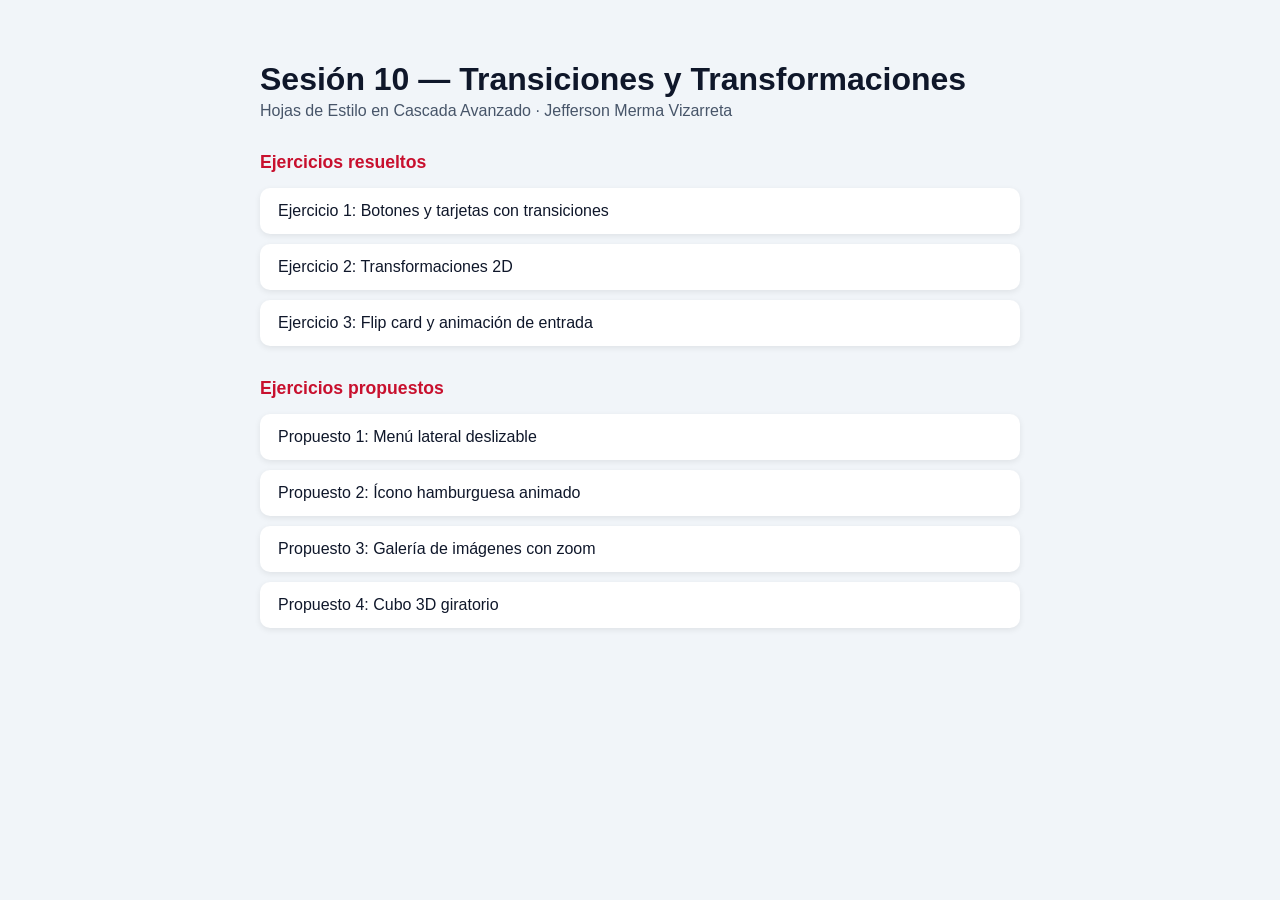
<file: index.html>
<!DOCTYPE html>
<html lang="es">
<head>
  <meta charset="UTF-8">
  <meta name="viewport" content="width=device-width, initial-scale=1.0">
  <title>S10 - Transiciones y Transformaciones</title>
  <style>
    body {
      margin: 0;
      padding: 40px 16px;
      font-family: Arial, sans-serif;
      background: #f1f5f9;
      color: #0f172a;
    }
    .contenedor { max-width: 760px; margin: 0 auto; }
    h1 { margin-bottom: 4px; }
    p { color: #475569; margin-top: 0; }
    h2 { margin-top: 32px; font-size: 1.1rem; color: #c8102e; }
    a {
      display: block;
      padding: 14px 18px;
      margin-bottom: 10px;
      background: #fff;
      color: #0f172a;
      text-decoration: none;
      border-radius: 10px;
      box-shadow: 0 2px 6px rgba(0, 0, 0, 0.08);
      transition: transform 0.25s ease, box-shadow 0.25s ease;
    }
    a:hover, a:focus-visible {
      transform: translateX(6px);
      box-shadow: 0 8px 18px rgba(0, 0, 0, 0.15);
    }
  </style>
</head>
<body>
  <div class="contenedor">
    <h1>Sesión 10 — Transiciones y Transformaciones</h1>
    <p>Hojas de Estilo en Cascada Avanzado · Jefferson Merma Vizarreta</p>

    <h2>Ejercicios resueltos</h2>
    <a href="ej1/index.html">Ejercicio 1: Botones y tarjetas con transiciones</a>
    <a href="ej2/index.html">Ejercicio 2: Transformaciones 2D</a>
    <a href="ej3/index.html">Ejercicio 3: Flip card y animación de entrada</a>

    <h2>Ejercicios propuestos</h2>
    <a href="propuesto1-menu-lateral/index.html">Propuesto 1: Menú lateral deslizable</a>
    <a href="propuesto2-hamburguesa/index.html">Propuesto 2: Ícono hamburguesa animado</a>
    <a href="propuesto3-galeria/index.html">Propuesto 3: Galería de imágenes con zoom</a>
    <a href="propuesto4-cubo3d/index.html">Propuesto 4: Cubo 3D giratorio</a>
  </div>
</body>
</html>
</file>
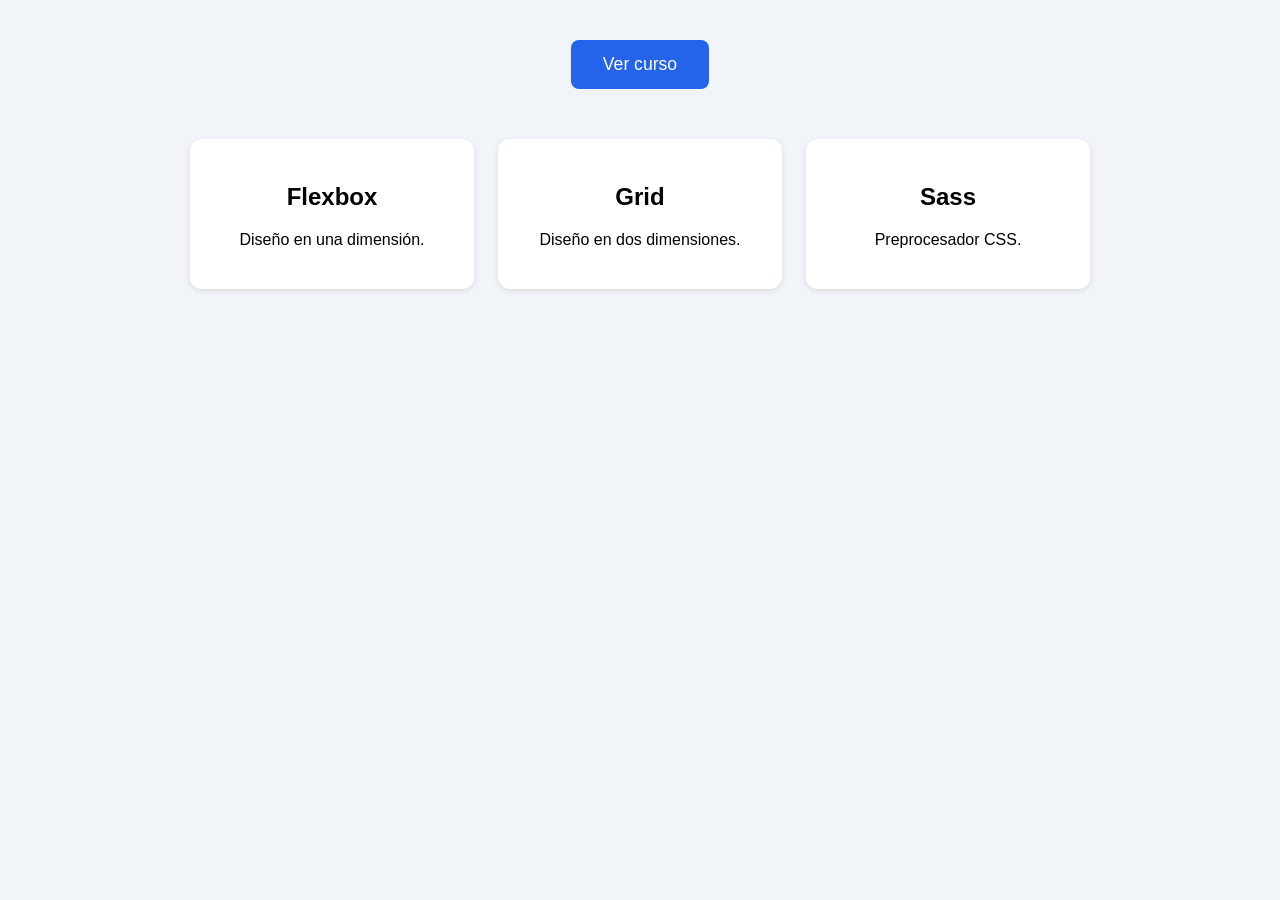
<file: ej1/index.html>
<!DOCTYPE html>
<html lang="es">
<head>
  <meta charset="UTF-8">
  <meta name="viewport" content="width=device-width, initial-scale=1.0">
  <title>Ejercicio 1 - Transiciones</title>
  <link rel="stylesheet" href="styles.css">
</head>
<body>
  <button class="boton">Ver curso</button>

  <section class="galeria">
    <article class="tarjeta"><h2>Flexbox</h2><p>Diseño en una dimensión.</p></article>
    <article class="tarjeta"><h2>Grid</h2><p>Diseño en dos dimensiones.</p></article>
    <article class="tarjeta"><h2>Sass</h2><p>Preprocesador CSS.</p></article>
  </section>
</body>
</html>
</file>
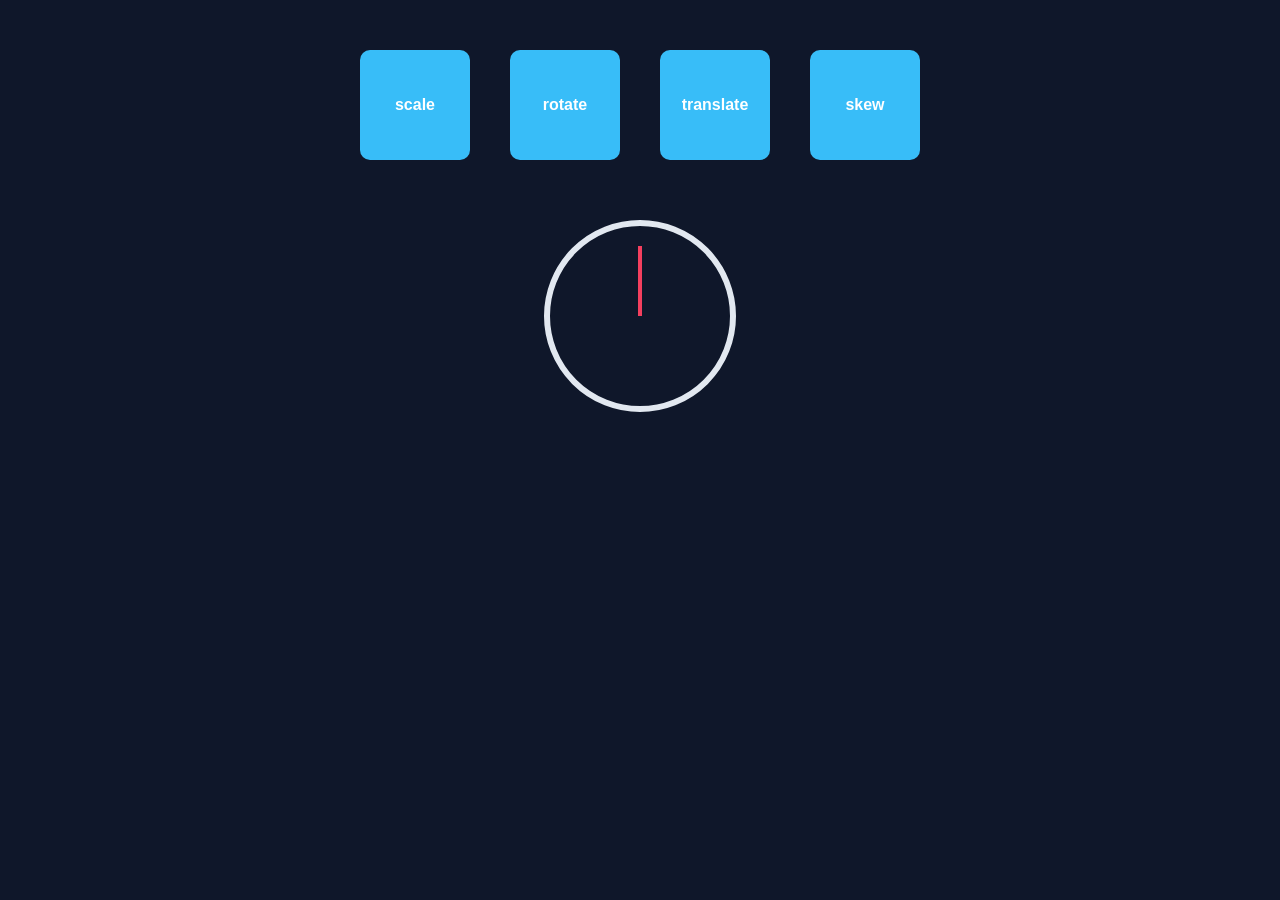
<file: ej2/index.html>
<!DOCTYPE html>
<html lang="es">
<head>
  <meta charset="UTF-8">
  <meta name="viewport" content="width=device-width, initial-scale=1.0">
  <title>Ejercicio 2 - Transformaciones 2D</title>
  <link rel="stylesheet" href="styles.css">
</head>
<body>
  <div class="fila">
    <div class="caja escala">scale</div>
    <div class="caja rota">rotate</div>
    <div class="caja mueve">translate</div>
    <div class="caja inclina">skew</div>
  </div>

  <div class="reloj">
    <div class="aguja"></div>
  </div>
</body>
</html>
</file>
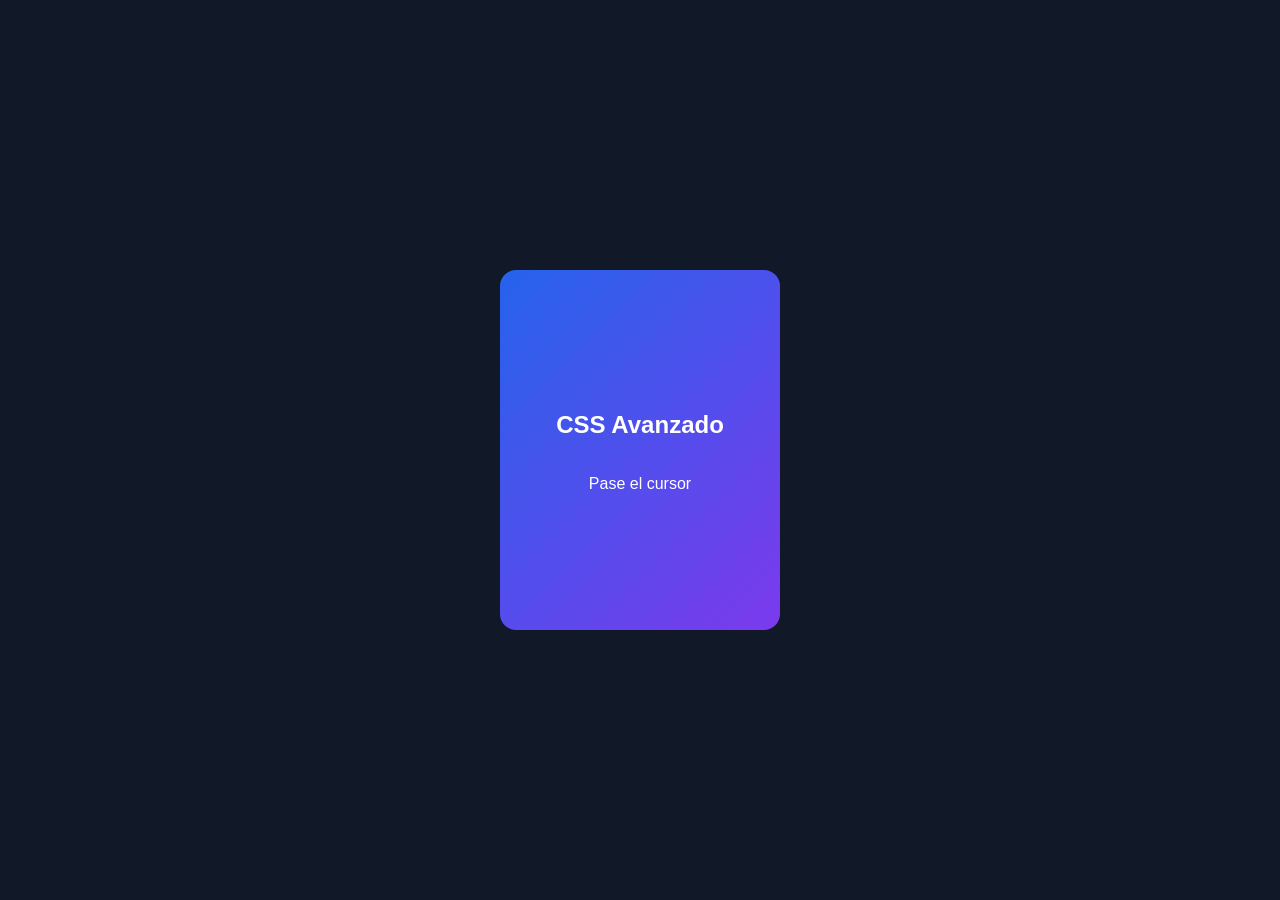
<file: ej3/index.html>
<!DOCTYPE html>
<html lang="es">
<head>
  <meta charset="UTF-8">
  <meta name="viewport" content="width=device-width, initial-scale=1.0">
  <title>Ejercicio 3 - Flip card</title>
  <link rel="stylesheet" href="styles.css">
</head>
<body>
  <div class="escena">
    <div class="tarjeta">
      <div class="cara frente">
        <h2>CSS Avanzado</h2>
        <p>Pase el cursor</p>
      </div>
      <div class="cara reverso">
        <h2>Unidad 3</h2>
        <p>Animaciones, transiciones y transformaciones.</p>
      </div>
    </div>
  </div>
</body>
</html>
</file>
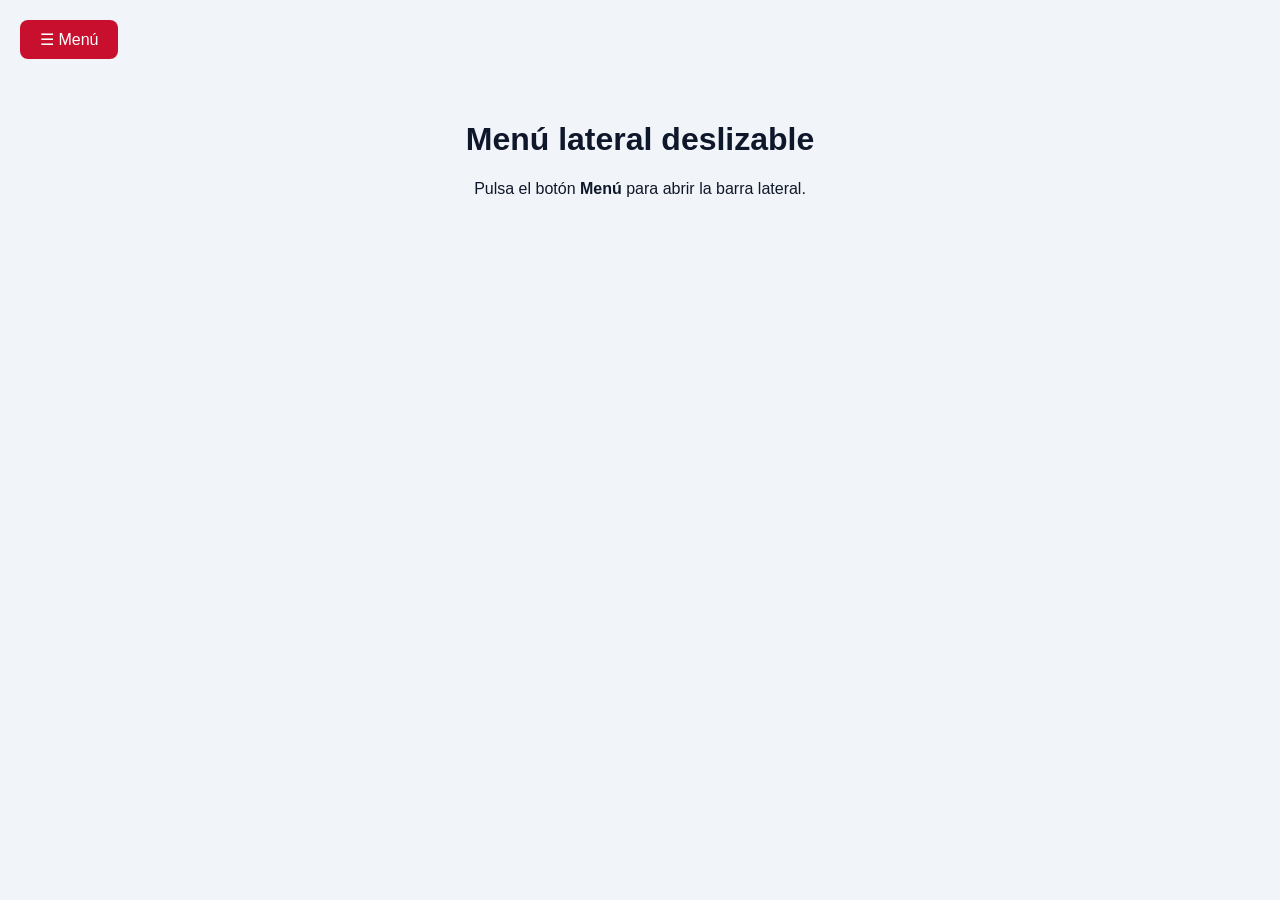
<file: propuesto1-menu-lateral/index.html>
<!DOCTYPE html>
<html lang="es">
<head>
  <meta charset="UTF-8">
  <meta name="viewport" content="width=device-width, initial-scale=1.0">
  <title>Propuesto 1 - Menú lateral</title>
  <link rel="stylesheet" href="styles.css">
</head>
<body>
  <!-- El checkbox guarda si el menú está abierto o cerrado -->
  <input type="checkbox" id="toggle-menu" class="toggle">
  <label for="toggle-menu" class="btn-menu">☰ Menú</label>

  <aside class="sidebar">
    <h2>CSS Avanzado</h2>
    <nav>
      <a href="#">Inicio</a>
      <a href="#">Flexbox</a>
      <a href="#">Grid</a>
      <a href="#">Animaciones</a>
      <a href="#">Transiciones</a>
      <a href="#">Contacto</a>
    </nav>
  </aside>

  <!-- Fondo oscuro: al hacer clic también cierra el menú -->
  <label for="toggle-menu" class="overlay"></label>

  <main class="contenido">
    <h1>Menú lateral deslizable</h1>
    <p>Pulsa el botón <strong>Menú</strong> para abrir la barra lateral.</p>
  </main>
</body>
</html>
</file>
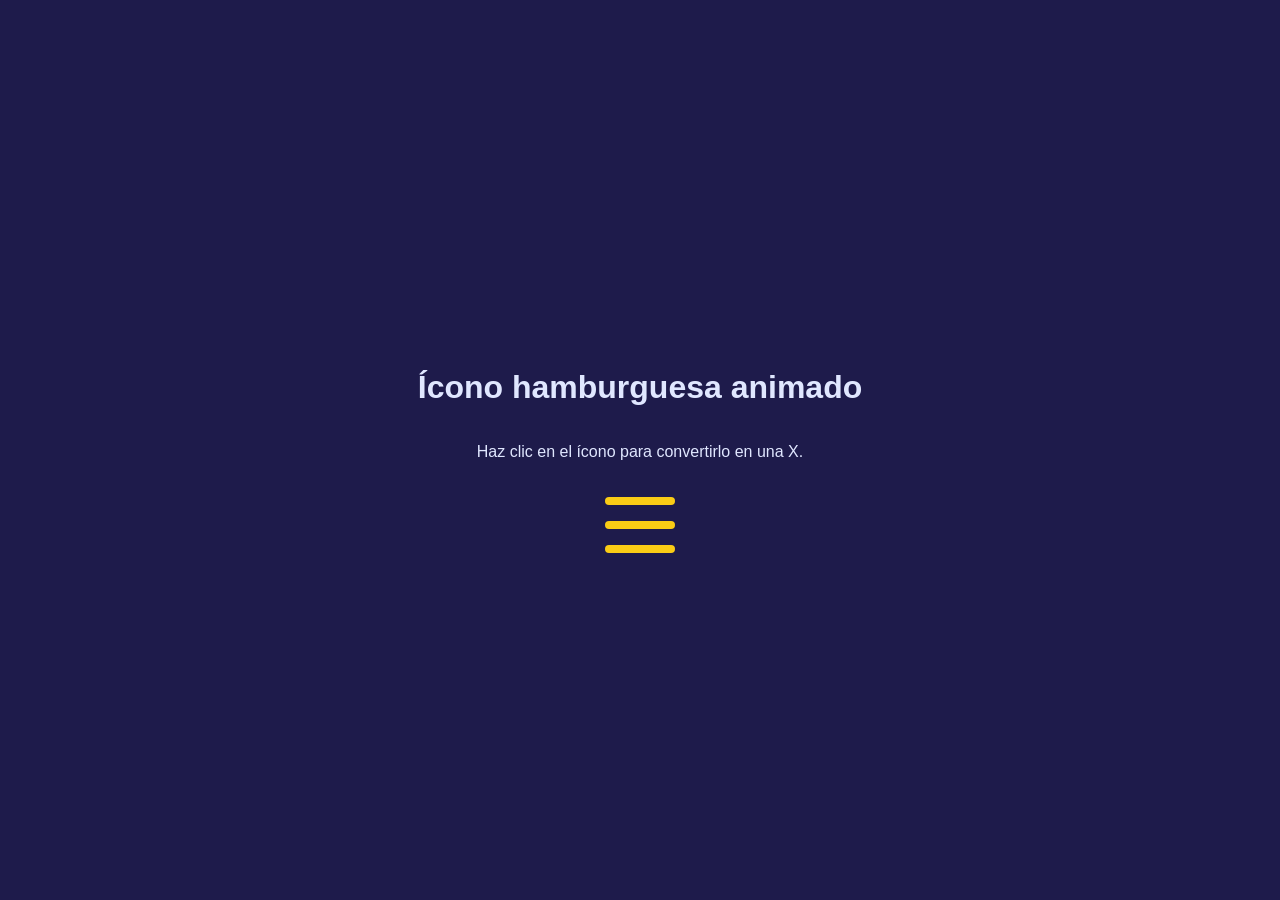
<file: propuesto2-hamburguesa/index.html>
<!DOCTYPE html>
<html lang="es">
<head>
  <meta charset="UTF-8">
  <meta name="viewport" content="width=device-width, initial-scale=1.0">
  <title>Propuesto 2 - Ícono hamburguesa</title>
  <link rel="stylesheet" href="styles.css">
</head>
<body>
  <h1>Ícono hamburguesa animado</h1>
  <p>Haz clic en el ícono para convertirlo en una X.</p>

  <input type="checkbox" id="hamburguesa" class="toggle">
  <label for="hamburguesa" class="icono" aria-label="Abrir menú">
    <span class="linea superior"></span>
    <span class="linea central"></span>
    <span class="linea inferior"></span>
  </label>
</body>
</html>
</file>
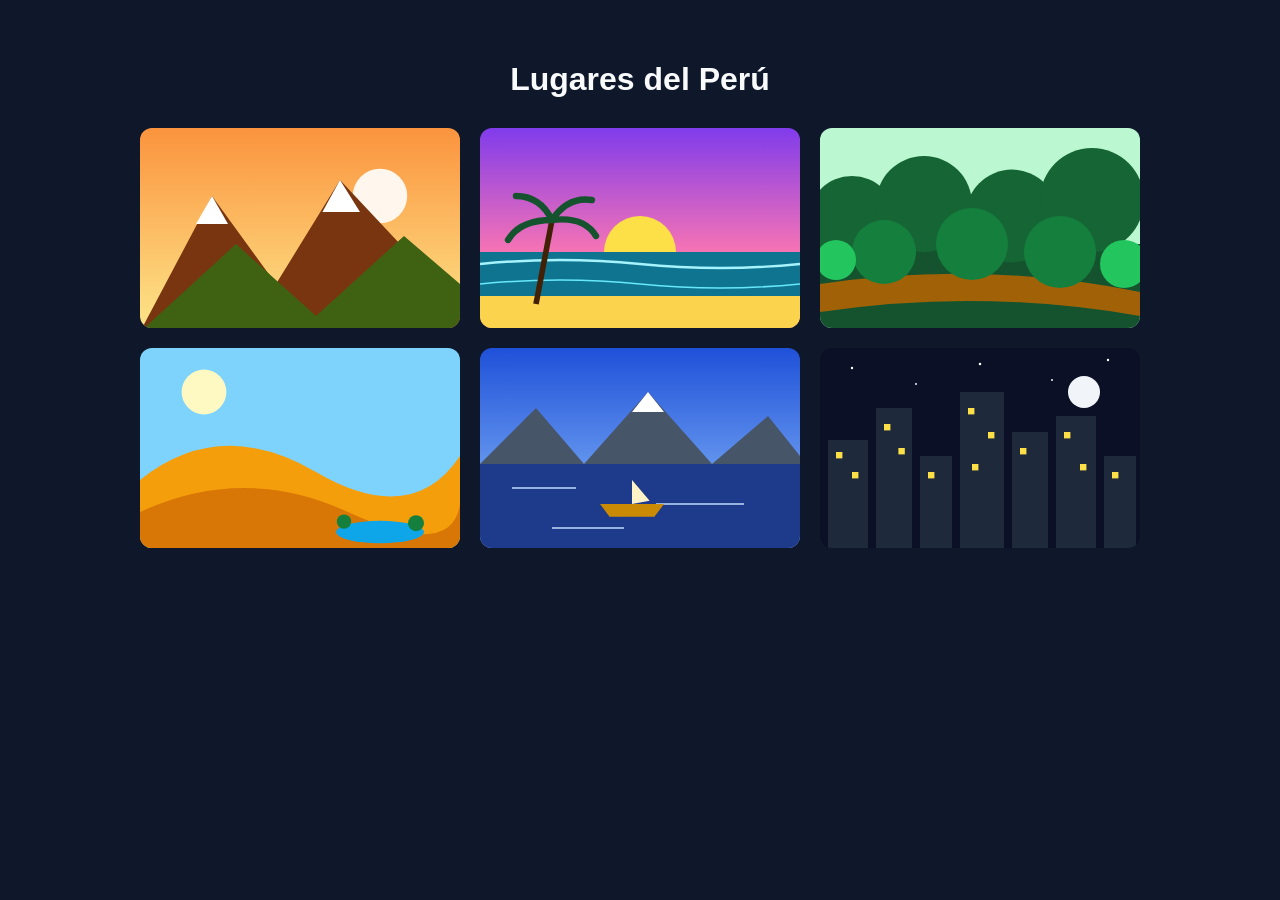
<file: propuesto3-galeria/index.html>
<!DOCTYPE html>
<html lang="es">
<head>
  <meta charset="UTF-8">
  <meta name="viewport" content="width=device-width, initial-scale=1.0">
  <title>Propuesto 3 - Galería con zoom</title>
  <link rel="stylesheet" href="styles.css">
</head>
<body>
  <h1>Lugares del Perú</h1>

  <section class="galeria">
    <figure class="item">
      <img src="img/foto1.svg" alt="Montañas al amanecer">
      <figcaption>Cusco<br><small>Montañas al amanecer</small></figcaption>
    </figure>
    <figure class="item">
      <img src="img/foto2.svg" alt="Playa al atardecer">
      <figcaption>Máncora<br><small>Playa al atardecer</small></figcaption>
    </figure>
    <figure class="item">
      <img src="img/foto3.svg" alt="Selva">
      <figcaption>Iquitos<br><small>La selva amazónica</small></figcaption>
    </figure>
    <figure class="item">
      <img src="img/foto4.svg" alt="Desierto">
      <figcaption>Huacachina<br><small>Dunas del desierto</small></figcaption>
    </figure>
    <figure class="item">
      <img src="img/foto5.svg" alt="Lago">
      <figcaption>Puno<br><small>Lago Titicaca</small></figcaption>
    </figure>
    <figure class="item">
      <img src="img/foto6.svg" alt="Ciudad de noche">
      <figcaption>Lima<br><small>La ciudad de noche</small></figcaption>
    </figure>
  </section>
</body>
</html>
</file>
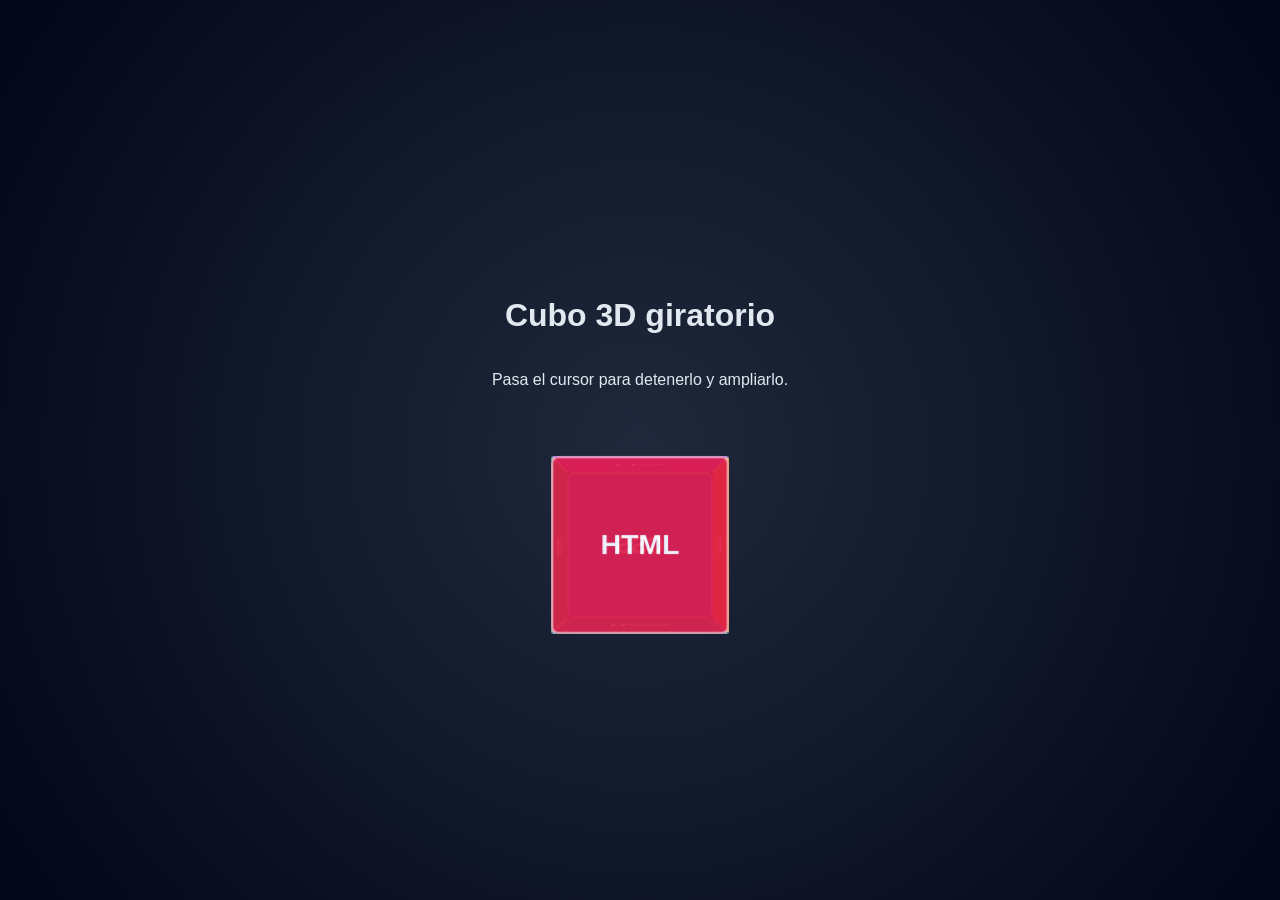
<file: propuesto4-cubo3d/index.html>
<!DOCTYPE html>
<html lang="es">
<head>
  <meta charset="UTF-8">
  <meta name="viewport" content="width=device-width, initial-scale=1.0">
  <title>Propuesto 4 - Cubo 3D</title>
  <link rel="stylesheet" href="styles.css">
</head>
<body>
  <h1>Cubo 3D giratorio</h1>
  <p>Pasa el cursor para detenerlo y ampliarlo.</p>

  <div class="escena">
    <div class="contenedor">
      <div class="cubo">
        <div class="cara frente">HTML</div>
        <div class="cara atras">CSS</div>
        <div class="cara derecha">JS</div>
        <div class="cara izquierda">Grid</div>
        <div class="cara arriba">Flex</div>
        <div class="cara abajo">Sass</div>
      </div>
    </div>
  </div>
</body>
</html>
</file>
<file: ej1/styles.css>
body {
  margin: 0;
  padding: 40px 16px;
  background: #f1f5f9;
  font-family: Arial, sans-serif;
  text-align: center;
}

.boton {
  padding: 14px 32px;
  font-size: 1.1rem;
  color: #fff;
  background: #2563eb;
  border: none;
  border-radius: 8px;
  cursor: pointer;
  transition: background-color 0.3s ease, transform 0.3s ease;
}
.boton:hover,
.boton:focus-visible {
  background: #1e40af;
  transform: translateY(-3px);
}
.boton:active {
  transform: translateY(0) scale(0.97);
}

.galeria {
  max-width: 900px;
  margin: 50px auto 0;
  display: grid;
  grid-template-columns: repeat(auto-fit, minmax(240px, 1fr));
  gap: 24px;
}

.tarjeta {
  background: #fff;
  padding: 24px;
  border-radius: 12px;
  box-shadow: 0 2px 6px rgba(0, 0, 0, 0.1);
  transition: transform 0.3s ease, box-shadow 0.3s ease;
}
.tarjeta:hover {
  transform: translateY(-8px);
  box-shadow: 0 14px 28px rgba(0, 0, 0, 0.2);
}
</file>
<file: ej2/styles.css>
body {
  margin: 0;
  padding: 50px 16px;
  background: #0f172a;
  font-family: Arial, sans-serif;
  display: flex;
  flex-direction: column;
  align-items: center;
  gap: 60px;
}

.fila { display: flex; flex-wrap: wrap; gap: 40px; }

.caja {
  width: 110px;
  height: 110px;
  display: grid;
  place-items: center;
  color: #fff;
  font-weight: bold;
  background: #38bdf8;
  border-radius: 10px;
  transition: transform 0.4s ease;
}
.escala:hover  { transform: scale(1.3); }
.rota:hover    { transform: rotate(45deg); }
.mueve:hover   { transform: translate(20px, -20px); }
.inclina:hover { transform: skew(15deg, 5deg); }

/* Reloj con aguja que gira desde su base */
.reloj {
  position: relative;
  width: 180px;
  height: 180px;
  border: 6px solid #e2e8f0;
  border-radius: 50%;
}
.aguja {
  position: absolute;
  left: 50%;
  bottom: 50%;
  width: 4px;
  height: 70px;
  margin-left: -2px;
  background: #f43f5e;
  transform-origin: bottom center;
  transition: transform 1s cubic-bezier(.4, 2, .6, 1);
}
.reloj:hover .aguja {
  transform: rotate(150deg);
}
</file>
<file: ej3/styles.css>
body {
  margin: 0;
  min-height: 100vh;
  display: grid;
  place-items: center;
  background: #111827;
  font-family: Arial, sans-serif;
}

/* Elemento PADRE: perspectiva + animación de entrada */
.escena {
  width: 280px;
  height: 360px;
  perspective: 900px;
  animation: entrada 0.9s ease-out both;
}

@keyframes entrada {
  from { opacity: 0; transform: translateY(60px); }
  to   { opacity: 1; transform: translateY(0); }
}

/* Elemento HIJO: transición de giro */
.tarjeta {
  position: relative;
  width: 100%;
  height: 100%;
  transform-style: preserve-3d;
  transition: transform 0.8s ease;
}
.escena:hover .tarjeta {
  transform: rotateY(180deg);
}

.cara {
  position: absolute;
  inset: 0;
  display: flex;
  flex-direction: column;
  justify-content: center;
  align-items: center;
  padding: 24px;
  text-align: center;
  color: #fff;
  border-radius: 16px;
  backface-visibility: hidden;
}
.frente  { background: linear-gradient(135deg, #2563eb, #7c3aed); }
.reverso { background: linear-gradient(135deg, #059669, #0891b2); transform: rotateY(180deg); }

@media (prefers-reduced-motion: reduce) {
  .escena  { animation: none; }
  .tarjeta { transition-duration: 0.01ms; }
}
</file>
<file: propuesto1-menu-lateral/styles.css>
* { box-sizing: border-box; }

body {
  margin: 0;
  min-height: 100vh;
  font-family: Arial, sans-serif;
  background: #f1f5f9;
  color: #0f172a;
}

/* El checkbox no se ve, solo sirve para guardar el estado */
.toggle { position: absolute; opacity: 0; pointer-events: none; }

.btn-menu {
  position: fixed;
  top: 20px;
  left: 20px;
  z-index: 30;
  padding: 10px 20px;
  color: #fff;
  background: #c8102e;
  border-radius: 8px;
  cursor: pointer;
  user-select: none;
  transition: background-color 0.3s ease, transform 0.3s ease;
}
.btn-menu:hover { background: #9b0c23; transform: translateY(-2px); }

/* Barra lateral escondida fuera de la pantalla */
.sidebar {
  position: fixed;
  top: 0;
  left: 0;
  z-index: 20;
  width: 260px;
  height: 100%;
  padding: 90px 20px 20px;
  background: #0f172a;
  color: #fff;
  transform: translateX(-100%);
  transition: transform 0.4s ease;
}
.sidebar h2 { margin-top: 0; font-size: 1.2rem; color: #f87171; }

.sidebar nav a {
  display: block;
  padding: 12px 14px;
  margin-bottom: 6px;
  color: #cbd5e1;
  text-decoration: none;
  border-radius: 6px;
  transition: background-color 0.25s ease, color 0.25s ease, transform 0.25s ease;
}
.sidebar nav a:hover,
.sidebar nav a:focus-visible {
  background: #1e293b;
  color: #fff;
  transform: translateX(8px);
}

/* Fondo oscuro que aparece con opacity */
.overlay {
  position: fixed;
  inset: 0;
  z-index: 10;
  background: rgba(0, 0, 0, 0.5);
  opacity: 0;
  pointer-events: none;
  transition: opacity 0.4s ease;
}

/* Cuando el checkbox está marcado, el menú entra */
.toggle:checked ~ .sidebar { transform: translateX(0); }
.toggle:checked ~ .overlay { opacity: 1; pointer-events: auto; }

.contenido { padding: 100px 40px; text-align: center; }

@media (prefers-reduced-motion: reduce) {
  * { transition-duration: 0.01ms !important; }
}
</file>
<file: propuesto2-hamburguesa/styles.css>
body {
  margin: 0;
  min-height: 100vh;
  display: flex;
  flex-direction: column;
  justify-content: center;
  align-items: center;
  font-family: Arial, sans-serif;
  background: #1e1b4b;
  color: #e0e7ff;
}

.toggle { position: absolute; opacity: 0; }

.icono {
  position: relative;
  width: 70px;
  height: 56px;
  margin-top: 20px;
  cursor: pointer;
}

.linea {
  position: absolute;
  left: 0;
  width: 100%;
  height: 8px;
  background: #facc15;
  border-radius: 4px;
  transition: transform 0.35s ease, opacity 0.25s ease, background-color 0.35s ease;
}
.superior { top: 0;  transform-origin: left center; }
.central  { top: 24px; }
.inferior { top: 48px; transform-origin: left center; }

.icono:hover .linea { background: #fde047; }

/* Al hacer clic: forma una X */
.toggle:checked + .icono .superior {
  transform: rotate(45deg) translateY(-4px);
  background: #f43f5e;
}
.toggle:checked + .icono .central {
  opacity: 0;
  transform: translateX(-20px);
}
.toggle:checked + .icono .inferior {
  transform: rotate(-45deg) translateY(4px);
  background: #f43f5e;
}

/* Para usuarios de teclado */
.toggle:focus-visible + .icono { outline: 3px solid #a5b4fc; outline-offset: 8px; }

@media (prefers-reduced-motion: reduce) {
  .linea { transition-duration: 0.01ms; }
}
</file>
<file: propuesto3-galeria/styles.css>
body {
  margin: 0;
  padding: 40px 20px;
  font-family: Arial, sans-serif;
  background: #0f172a;
  color: #f8fafc;
  text-align: center;
}

.galeria {
  max-width: 1000px;
  margin: 30px auto 0;
  display: grid;
  grid-template-columns: repeat(auto-fit, minmax(280px, 1fr));
  gap: 20px;
}

/* Contenedor: recorta la imagen cuando hace zoom */
.item {
  position: relative;
  margin: 0;
  height: 200px;
  overflow: hidden;
  border-radius: 12px;
  /* Entrada escalonada con @keyframes */
  animation: aparecer 0.6s ease-out both;
}
.item:nth-child(1) { animation-delay: 0.1s; }
.item:nth-child(2) { animation-delay: 0.2s; }
.item:nth-child(3) { animation-delay: 0.3s; }
.item:nth-child(4) { animation-delay: 0.4s; }
.item:nth-child(5) { animation-delay: 0.5s; }
.item:nth-child(6) { animation-delay: 0.6s; }

@keyframes aparecer {
  from { opacity: 0; transform: translateY(40px) scale(0.95); }
  to   { opacity: 1; transform: translateY(0) scale(1); }
}

/* La imagen (hijo) usa transición; la animación está en el padre */
.item img {
  width: 100%;
  height: 100%;
  object-fit: cover;
  display: block;
  transition: transform 0.5s ease;
}
.item:hover img { transform: scale(1.1); }

.item figcaption {
  position: absolute;
  left: 0;
  right: 0;
  bottom: 0;
  padding: 16px;
  text-align: left;
  font-weight: bold;
  background: linear-gradient(transparent, rgba(0, 0, 0, 0.8));
  opacity: 0;
  transform: translateY(20px);
  transition: opacity 0.4s ease, transform 0.4s ease;
}
.item figcaption small { font-weight: normal; color: #cbd5e1; }

.item:hover figcaption {
  opacity: 1;
  transform: translateY(0);
}

@media (prefers-reduced-motion: reduce) {
  .item { animation: none; }
  .item img, .item figcaption { transition-duration: 0.01ms; }
}
</file>
<file: propuesto4-cubo3d/styles.css>
body {
  margin: 0;
  min-height: 100vh;
  display: flex;
  flex-direction: column;
  align-items: center;
  justify-content: center;
  font-family: Arial, sans-serif;
  background: radial-gradient(circle, #1e293b, #020617);
  color: #e2e8f0;
}

.escena {
  width: 160px;
  height: 160px;
  margin-top: 60px;
  perspective: 800px;
}

/* El contenedor hace el zoom con transition (padre) */
.contenedor {
  width: 100%;
  height: 100%;
  transform-style: preserve-3d;
  transition: transform 0.4s ease;
}
.escena:hover .contenedor { transform: scale(1.3); }

/* El cubo gira con @keyframes (hijo) */
.cubo {
  position: relative;
  width: 100%;
  height: 100%;
  transform-style: preserve-3d;
  animation: girar 8s linear infinite;
}
.escena:hover .cubo { animation-play-state: paused; }

@keyframes girar {
  from { transform: rotateX(-20deg) rotateY(0deg); }
  to   { transform: rotateX(-20deg) rotateY(360deg); }
}

.cara {
  position: absolute;
  inset: 0;
  display: grid;
  place-items: center;
  font-size: 1.6rem;
  font-weight: bold;
  color: #fff;
  border: 2px solid rgba(255, 255, 255, 0.6);
  border-radius: 6px;
  opacity: 0.92;
}
.frente    { background: #e11d48; transform: translateZ(80px); }
.atras     { background: #2563eb; transform: rotateY(180deg) translateZ(80px); }
.derecha   { background: #f59e0b; transform: rotateY(90deg) translateZ(80px); }
.izquierda { background: #059669; transform: rotateY(-90deg) translateZ(80px); }
.arriba    { background: #7c3aed; transform: rotateX(90deg) translateZ(80px); }
.abajo     { background: #0891b2; transform: rotateX(-90deg) translateZ(80px); }

@media (prefers-reduced-motion: reduce) {
  .cubo { animation: none; transform: rotateX(-20deg) rotateY(30deg); }
  .contenedor { transition-duration: 0.01ms; }
}
</file>
